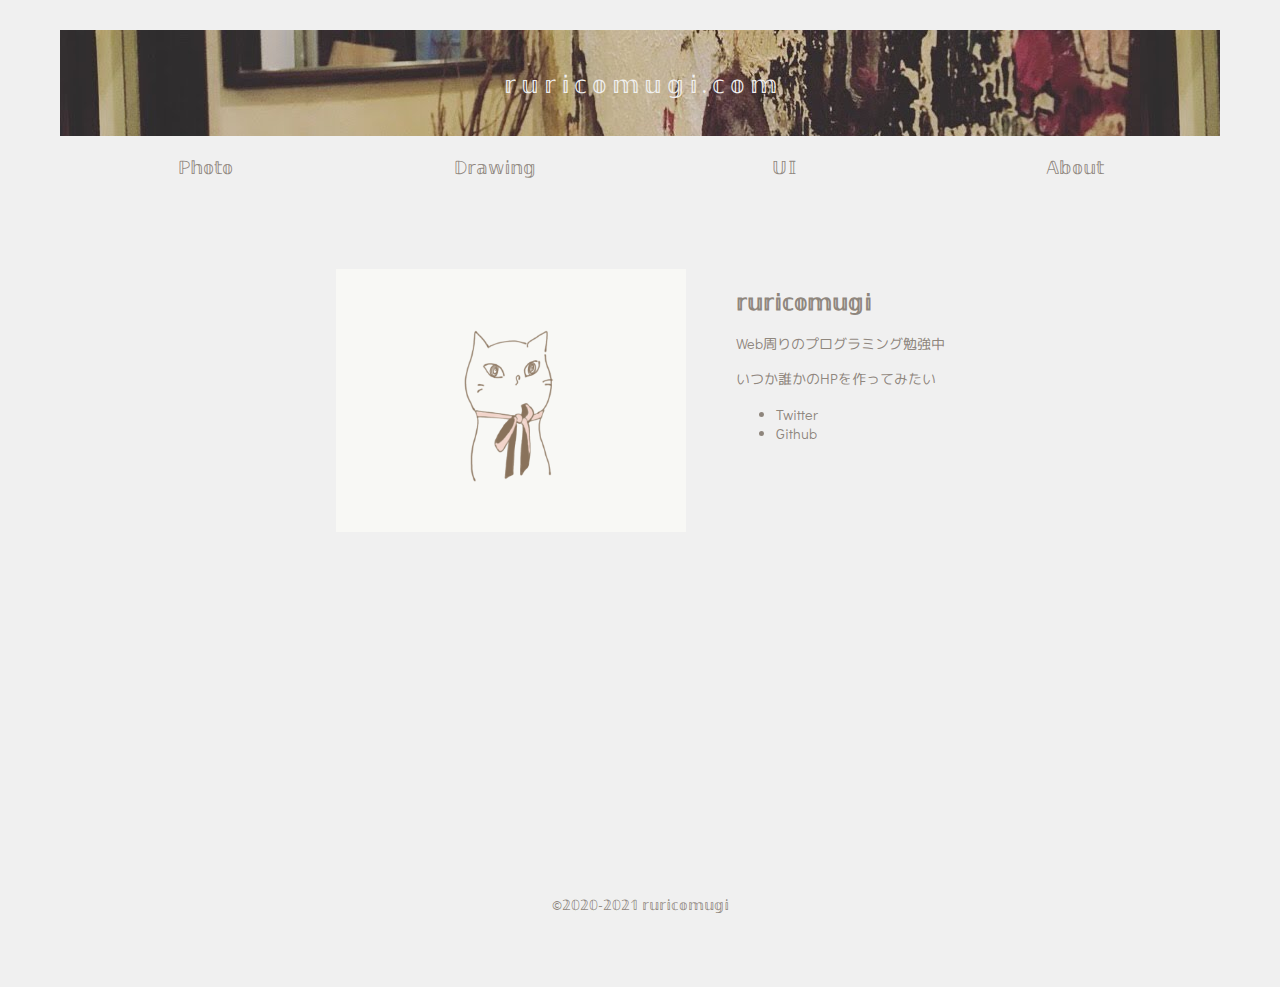
<file: ruricomugi/about/index.html>
<!DOCTYPE html>
<html>
	<head>
		<!-- Global site tag (gtag.js) - Google Analytics -->
		<script async src="https://www.googletagmanager.com/gtag/js?id=G-S9RW5KZEV0"></script>
		<script>
			window.dataLayer = window.dataLayer || [];
			function gtag(){dataLayer.push(arguments);}
			gtag('js', new Date());

			gtag('config', 'G-S9RW5KZEV0');
		</script>
		<title>𝕣𝕦𝕣𝕚𝕔𝕠𝕞𝕦𝕘𝕚</title>
		<meta charset="UTF-8">
		<meta name="description" content="">
		<meta name="author" content="ruricomugi">
		<meta name="viewport" content="width=device-width, initial-scale=1">
		<link rel="icon" href="../favicon.ico">
		<link rel="stylesheet" href="../css/style.css">
		<link href="https://fonts.googleapis.com/css2?family=Didact+Gothic&display=swap" rel="stylesheet">
		<link href="https://fonts.googleapis.com/css2?family=M+PLUS+Rounded+1c:wght@300&display=swap" rel="stylesheet">
	</head>

	<body>
		<div id="container">
			<div id="header"></div>
			<div id="menu"></div>
			<div id="contents">
			</div>
		</div>
		<div id="footer"></div>
		<script src="https://code.jquery.com/jquery-1.12.4.min.js"></script>
		<script src="../js/main.js"></script>
		<script>$("#contents").load("about.html");</script>
	</body>
	</html>
</file>
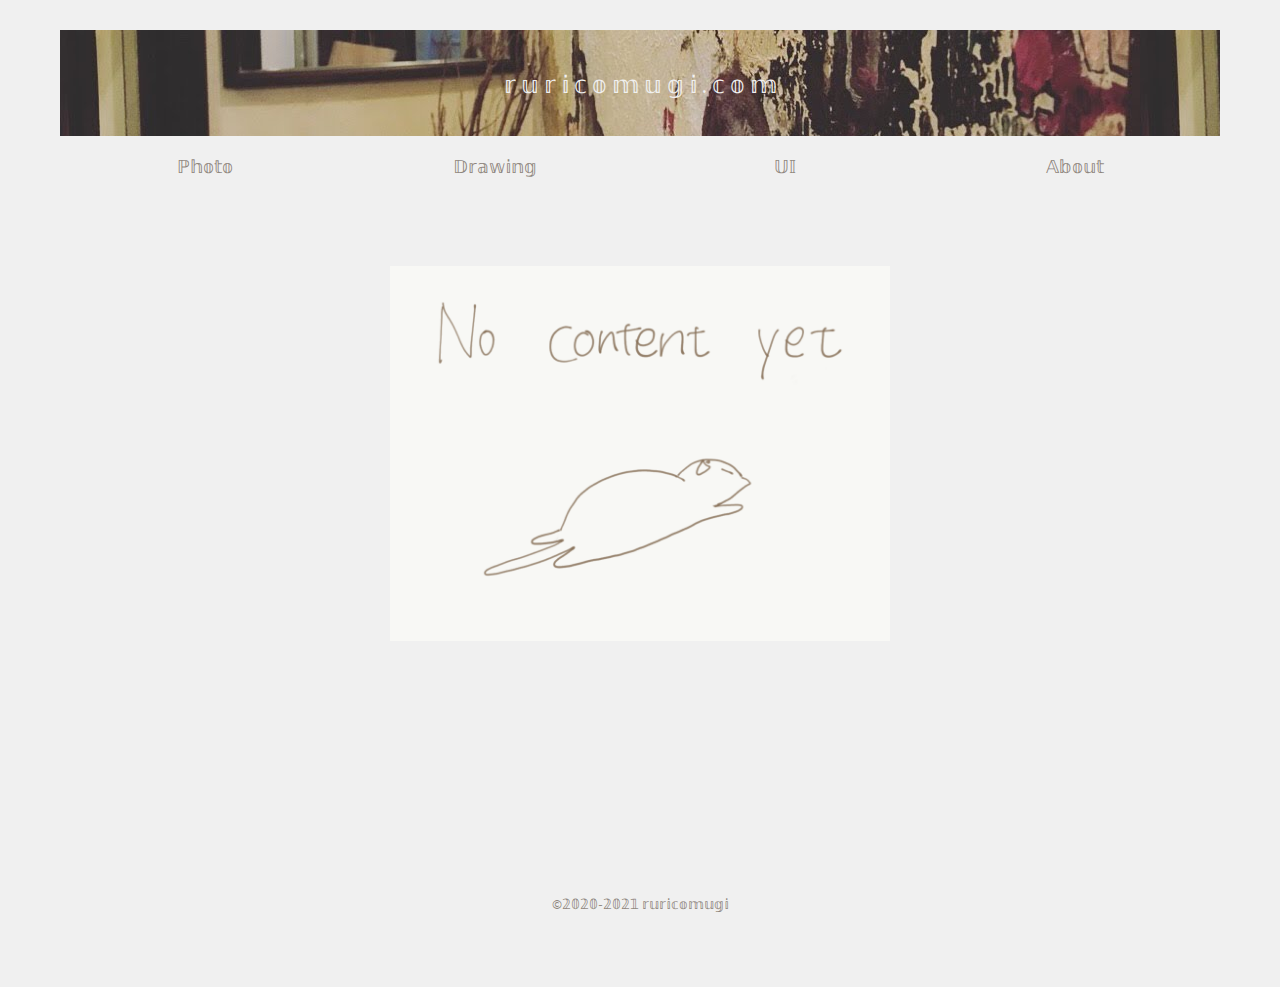
<file: ruricomugi/ui/index.html>
<!DOCTYPE html>
<html>
	<head>
		<!-- Global site tag (gtag.js) - Google Analytics -->
		<script async src="https://www.googletagmanager.com/gtag/js?id=G-S9RW5KZEV0"></script>
		<script>
			window.dataLayer = window.dataLayer || [];
			function gtag(){dataLayer.push(arguments);}
			gtag('js', new Date());

			gtag('config', 'G-S9RW5KZEV0');
		</script>
		<title>𝕣𝕦𝕣𝕚𝕔𝕠𝕞𝕦𝕘𝕚</title>
		<meta charset="UTF-8">
		<meta name="description" content="">
		<meta name="author" content="ruricomugi">
		<meta name="viewport" content="width=device-width, initial-scale=1">
		<link rel="icon" href="../favicon.ico">
		<link rel="stylesheet" href="../css/style.css">
		<link href="https://fonts.googleapis.com/css2?family=Didact+Gothic&display=swap" rel="stylesheet">
	</head>

	<body>
		<div id="container">
			<div id="header"></div>
			<div id="menu"></div>
			<div id="contents"></div>
		</div>
		<div id="footer"></div>
		<script src="https://code.jquery.com/jquery-1.12.4.min.js"></script>
		<script src="../js/main.js"></script>
		<script>$("#contents").load("ui.html");</script>
	</body>
	</html>
</file>
<file: ruricomugi/css/style.css>
/* common */
/* large screen */
:root {
	/* --main-color: 137, 114, 91; */
	--main-color: 117, 106, 95;
	--background-color: 240, 240, 240;
	background-color: rgb(var(--background-color));
	color: rgba(var(--main-color), 0.8);
	--font-size: 18px;
	font-size: var(--font-size);
	--margin-top: 50px;
}

body {
	margin: 0;
	font-family: 'Didact Gothic', 'M PLUS Rounded 1c', sans-serif;
}

img {
	margin: 0 auto;
	vertical-align: calc(var(--font-size) *(-0.35))
}

a {
	text-decoration: none;
	color: rgba(var(--main-color), 0.8);
}

a:hover, a:active {
	color: rgba(var(--main-color),1.0);
}


#container {
	/* width: 1060px; */
	margin: 0 auto;
	padding: 30px 60px 30px 60px;
  display: flex;
	flex-direction: column;
  min-height: 90vh;
}


#header {
	font-size: calc(var(--font-size)*1.33);
	height: 106px;
	background: url("../img/header.jpg");
	background-size: auto;
	text-align: center;
}

#header p {
	color: rgb(var(--background-color));
	margin: 0;
	display: inline-block;
	position: relative;
	top: 50%;
	transform: translateY(-50%);
	text-align: center;
}

#menu ul {
	display: flex;
	list-style: none;
	padding-inline-start: 0px;
}

#menu li {
	width: 100px;
	text-align: center;
	flex-grow: 1;
}

#contents {
	display: flex;
	flex-direction: row;
	justify-content: space-between;
	flex-wrap: wrap;
}

#contents .box {
	width: 24%;
	display: flex;
	flex-direction: column;
}

#contents .box .image {
	position: relative;
}

#contents .box .image > a {
	display: inline-block;
}

#contents .box .image a > .caption {
	color: white;
	font-size: calc(var(--font-size)*0.7);
	position: absolute;
	right: 5px; 
	bottom: 5px; 
	opacity: 0;
	transition: all 0.5s ease;
}

#contents .box .image:hover .caption {
	opacity: 1;
}

#contents .box .image a > img {
	width: 100%;
	height: auto;
	margin: 0 0 15px 0;
}

.popup_bg {
  position: fixed;
  width: 100%;
  height: 100%;
	background: rgba(255,255,255,1);
	opacity: 0.2;
  z-index: 10;
  top: 0;
  left: 0;
  display: none;
}

.popup_wrapper {
  width: 500px;
  height: auto;
  position: fixed;
  top: 55%;
  left: 50%;
  margin: -300px auto 0 -250px;
  z-index: 11;
  text-align: center;
	display: none;
}

.popup_wrapper .popup_wrapper_inner {
	display: inline-block;
	/* min-width: 100%;
  position: relative; */
}

.popup_wrapper .img {
  display: inline-block;
}

.popup_wrapper #popup_image_500{
  width: 500px;
  height: auto;
}
.popup_wrapper #popup_image_400{
  width: 400px;
  height: auto;
}
.popup_wrapper #popup_image_300{
  width: 300px;
  height: auto;
}

.popup_wrapper .caption {
	background-color: #fff;
  padding: 10px;
  font-size: calc(var(--font-size)*0.7);
}
.popup_wrapper .close_btn {
	display: inline-block;
  line-height: 30px;
  position: absolute;
  right: 0;
  top: 0;
  width: 30px;
  height: 30px;
  /* border-radius: 15px; */
  /* background: #fff; */
  margin: 0;
  font-size: calc(var(--font-size)*1.33);
  vertical-align: middle;
  text-align: center;
  cursor: pointer;
}


#ui {
	margin: 70px auto 0 auto;
	display: flex;
	align-items: flex-start;  /* iPhoneの画像伸縮防止 */
	flex-wrap: wrap;
}

#ui_image {
	margin: 0;
	width: 500px;
	height: auto;
}


#about {
	margin: 70px auto 0 auto;
	display: flex;
	align-items: flex-start;  /* iPhoneの画像伸縮防止 */
	flex-wrap: wrap;
}

#about_image {
	margin: 0;
	width: 350px;
	height: auto;
}

#about_text {
	margin-left: 50px;
	font-size: calc(var(--font-size)*0.8);
}

#footer {
	color: rgba(var(--main-color), 0.8);
	font-size: calc(var(--font-size)*0.8);
	text-align: center;
	margin-top: auto;
	min-height: 13vh;
}

#footer p {
	display: inline-block;
	text-align: center;
	top: 50%;
	transform: translateY(50%);
}

/* medium screen */
@media (max-width: 1000px) {
:root {
	--font-size: 15px;
	font-size: var(--font-size);
}
#header {
	height: 80px;
	background: url("../img/header.jpg");
	background-size: cover;
}
}

/* small screen */
@media (max-width: 600px) {
:root {
	--font-size: 12px;
	font-size: var(--font-size);
}
#container {
	padding: 30px 30px 30px 30px;
}
#header {
	height: 65px;
	background: url("../img/header.jpg");
	background-size: cover;
}
.popup_wrapper #popup_image_500{
	width: 300px;
	height: auto;
}
.popup_wrapper #popup_image_400{
	width: 250px;
	height: auto;
}
.popup_wrapper #popup_image_300{
	width: 200px;
	height: auto;
}
#ui_image {
	margin: 0;
	width: 100%;
	height: auto;
}
#about_image {
	margin: 0;
	width: 100%;
	height: auto;
}
}

/* small screen(horizontally) */
@media (max-height: 400px) {
.popup_wrapper {
	width: 300px;
	height: auto;
	position: fixed;
	top: 90%;
	/* left: 50%; */
	margin: -300px 0 0 -22.5%;
	z-index: 11;
	text-align: center;
	display: none;
}
.popup_wrapper #popup_image_500{
	width: 300px;
	height: auto;
}
.popup_wrapper #popup_image_400{
	width: 250px;
	height: auto;
}
.popup_wrapper #popup_image_300{
	width: 200px;
	height: auto;
}

}
</file>
